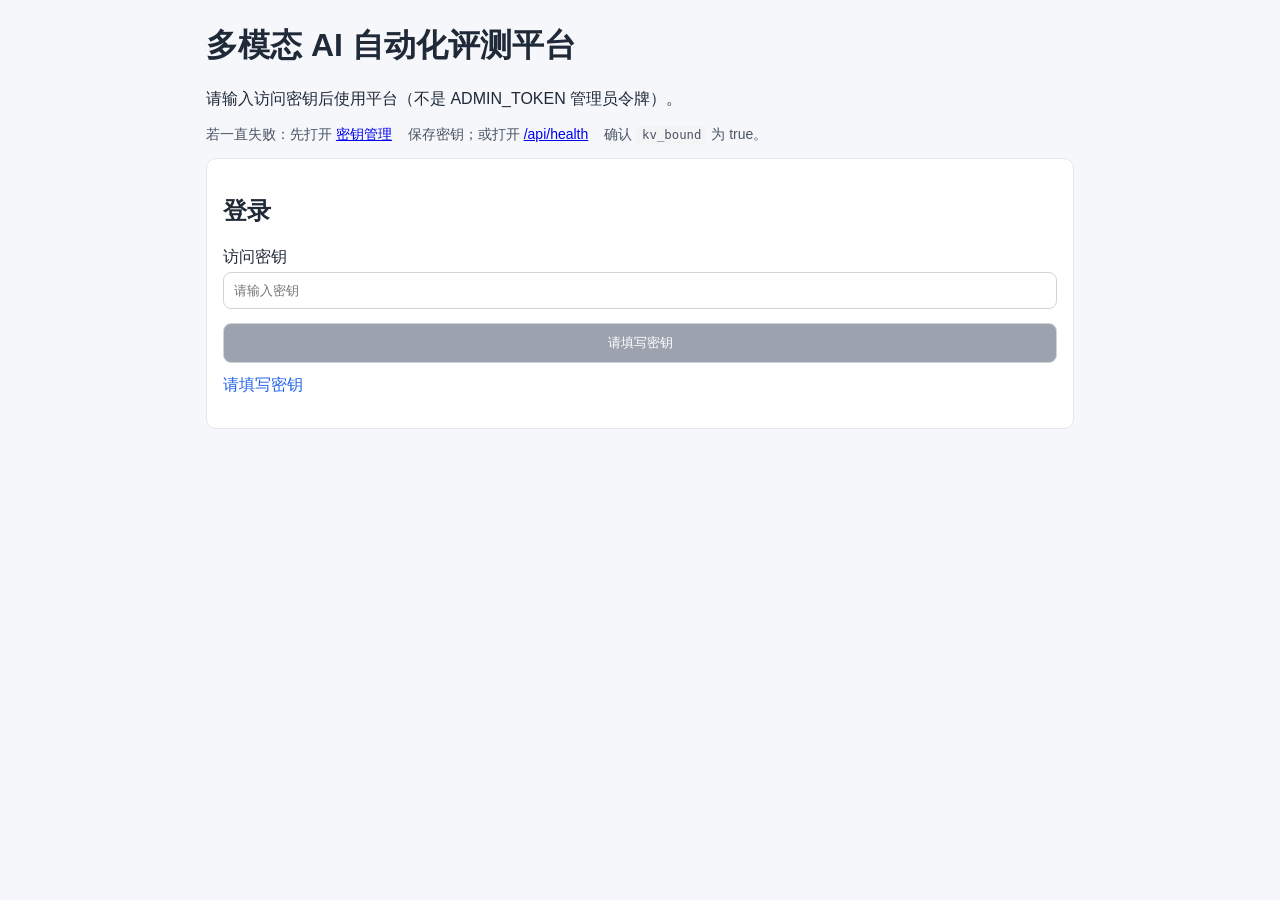
<file: index.html>
<!DOCTYPE html>
<html lang="zh-CN">
<head>
  <meta charset="UTF-8" />
  <meta name="viewport" content="width=device-width, initial-scale=1.0" />
  <title>评测平台登录</title>
  <link rel="stylesheet" href="./css/style.css" />
</head>
<body>
  <main class="container">
    <h1>多模态 AI 自动化评测平台</h1>
    <p>请输入访问密钥后使用平台（不是 ADMIN_TOKEN 管理员令牌）。</p>
    <p class="hint">
      若一直失败：先打开 <a href="/key-admin.html">密钥管理</a> 保存密钥；或打开
      <a href="/api/health" target="_blank" rel="noreferrer">/api/health</a> 确认 <code>kv_bound</code> 为 true。
    </p>

    <section class="card">
      <h2>登录</h2>
      <label>访问密钥
        <input id="accessKey" type="password" placeholder="请输入密钥" />
      </label>
      <button id="loginBtn" type="button" disabled>请填写密钥</button>
      <p id="statusText"></p>
    </section>
  </main>

  <script src="./js/login.js?v=3"></script>
</body>
</html>
</file>
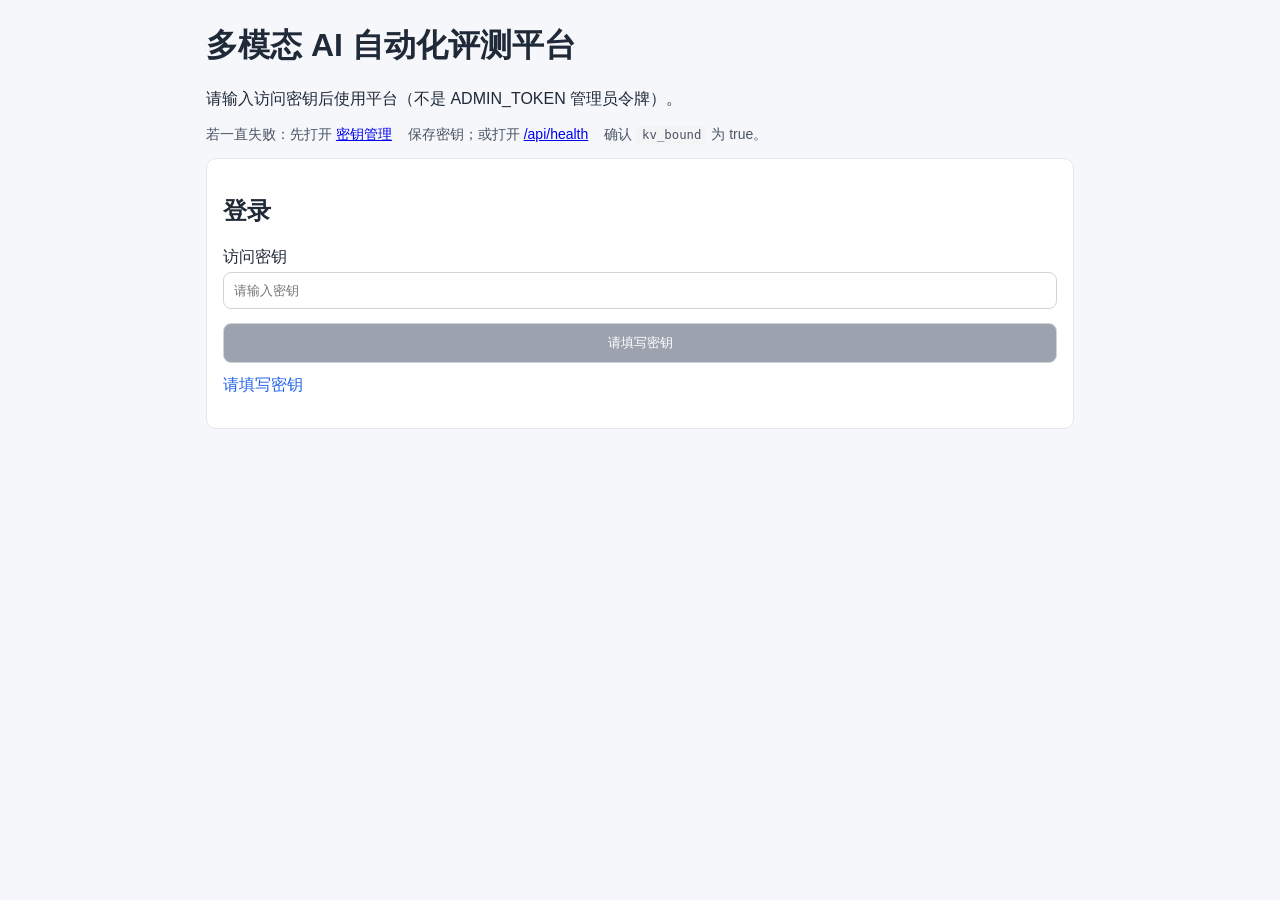
<file: history.html>
<!DOCTYPE html>
<html lang="zh-CN">
<head>
  <meta charset="UTF-8" />
  <meta name="viewport" content="width=device-width, initial-scale=1.0" />
  <title>历史评测记录</title>
  <link rel="stylesheet" href="./css/style.css" />
  <style>
    .history-item {
      border: 1px solid #e5e7eb;
      border-radius: 8px;
      padding: 14px 16px;
      margin-bottom: 14px;
      background: #fff;
    }
    .history-item h3 {
      margin: 0 0 6px;
      font-size: 1rem;
      display: flex;
      justify-content: space-between;
      gap: 8px;
      flex-wrap: wrap;
    }
    .history-meta {
      color: #6b7280;
      font-size: 0.85rem;
      margin-bottom: 10px;
    }
    .history-meta span { margin-right: 12px; }
    .dim-chip {
      display: inline-block;
      padding: 3px 8px;
      margin: 2px 4px 2px 0;
      border-radius: 999px;
      background: #eef2ff;
      color: #3730a3;
      font-size: 0.8rem;
      cursor: default;
    }
    .dim-list {
      margin: 6px 0 10px;
      padding-left: 0;
      list-style: none;
    }
    .dim-list li {
      padding: 6px 10px;
      background: #f9fafb;
      border: 1px solid #e5e7eb;
      border-radius: 6px;
      margin-bottom: 4px;
      font-size: 0.85rem;
    }
    .dim-list li strong { color: #111827; margin-right: 6px; }
    .dim-list li .criteria { color: #4b5563; }
    .dim-list li .avg { float: right; color: #2563eb; font-weight: 600; }
    .actions { display: flex; gap: 8px; flex-wrap: wrap; }
    .btn-view, .btn-del {
      padding: 6px 12px;
      border-radius: 6px;
      border: none;
      cursor: pointer;
      font-size: 0.85rem;
    }
    .btn-view { background: #2563eb; color: #fff; }
    .btn-view:hover { background: #1d4ed8; }
    .btn-del { background: #fee2e2; color: #b91c1c; }
    .btn-del:hover { background: #fecaca; }
    .btn-clear { background: #f3f4f6; color: #374151; }
    .btn-clear:hover { background: #e5e7eb; }
    .toolbar {
      display: flex;
      justify-content: space-between;
      align-items: center;
      margin-bottom: 12px;
    }
    .empty {
      text-align: center;
      padding: 40px 20px;
      color: #6b7280;
    }
    details summary {
      cursor: pointer;
      font-size: 0.85rem;
      color: #6b7280;
      margin-bottom: 4px;
    }
  </style>
</head>
<body>
  <main class="container">
    <h1>历史评测记录</h1>
    <div class="toolbar">
      <a href="./app.html">← 返回评测页</a>
      <button id="clearAllBtn" class="btn-del btn-clear">清空全部历史</button>
    </div>
    <div id="historyList"></div>
  </main>

  <script src="./js/auth.js"></script>
  <script>
    window.Auth.requireAuth("/index.html");

    const KEY = "eval_history";
    const listEl = document.getElementById("historyList");
    const clearAllBtn = document.getElementById("clearAllBtn");

    function escapeHtml(s) {
      return String(s == null ? "" : s)
        .replace(/&/g, "&amp;")
        .replace(/</g, "&lt;")
        .replace(/>/g, "&gt;")
        .replace(/"/g, "&quot;")
        .replace(/'/g, "&#39;");
    }

    function formatTime(iso) {
      if (!iso) return "";
      try { return new Date(iso).toLocaleString(); } catch (_e) { return iso; }
    }

    function loadHistory() {
      try {
        return JSON.parse(localStorage.getItem(KEY) || "[]");
      } catch (_e) {
        return [];
      }
    }

    function saveHistory(list) {
      localStorage.setItem(KEY, JSON.stringify(list));
    }

    function render() {
      const items = loadHistory();
      if (!items.length) {
        listEl.innerHTML = `<div class="empty">目前没有历史数据。返回 <a href="./app.html">评测页</a> 开始吧。</div>`;
        return;
      }

      listEl.innerHTML = items.map((x, idx) => {
        const avg = x.avg_score == null ? "—" : x.avg_score;
        const dims = Array.isArray(x.dimensions) ? x.dimensions : [];
        const avgByDim = x.avg_by_dimension || {};

        const dimList = dims.length
          ? `<ul class="dim-list">
              ${dims.map((d) => {
                const a = avgByDim[d.name];
                const aText = a == null ? "—" : a;
                return `<li>
                  <span class="avg">平均 ${escapeHtml(aText)}</span>
                  <strong>${escapeHtml(d.name)}</strong>
                  <span class="criteria">${escapeHtml(d.criteria || "（未填写评分标准）")}</span>
                </li>`;
              }).join("")}
            </ul>`
          : `<div class="history-meta">（该记录无维度信息）</div>`;

        const id = x.id || `legacy_${idx}`;
        return `
          <div class="history-item" data-id="${escapeHtml(id)}">
            <h3>
              <span>${escapeHtml(x.task_type || "—")} · ${escapeHtml(x.model_name || "—")}</span>
              <span style="color:#2563eb;">综合平均：${escapeHtml(avg)}</span>
            </h3>
            <div class="history-meta">
              <span>时间：${escapeHtml(formatTime(x.created_at))}</span>
              <span>样本数：${escapeHtml(x.report?.total_items ?? "—")}</span>
              <span>维度数：${escapeHtml(dims.length)}</span>
            </div>
            <details ${idx === 0 ? "open" : ""}>
              <summary>查看维度与评分标准</summary>
              ${dimList}
            </details>
            <div class="actions" style="margin-top:10px;">
              ${x.id && x.report ? `<button class="btn-view" data-act="view" data-id="${escapeHtml(id)}">查看报告</button>` : ""}
              <button class="btn-del" data-act="del" data-id="${escapeHtml(id)}">删除</button>
            </div>
          </div>
        `;
      }).join("");
    }

    listEl.addEventListener("click", (e) => {
      const btn = e.target.closest("button[data-act]");
      if (!btn) return;
      const act = btn.getAttribute("data-act");
      const id = btn.getAttribute("data-id");
      if (act === "view") {
        window.location.href = `./report.html?id=${encodeURIComponent(id)}`;
      } else if (act === "del") {
        if (!confirm("确认删除这条历史记录？")) return;
        const items = loadHistory().filter((x, idx) => (x.id || `legacy_${idx}`) !== id);
        saveHistory(items);
        render();
      }
    });

    clearAllBtn.addEventListener("click", () => {
      if (!confirm("将清空所有历史记录，确认继续？")) return;
      saveHistory([]);
      render();
    });

    render();
  </script>
</body>
</html>
</file>
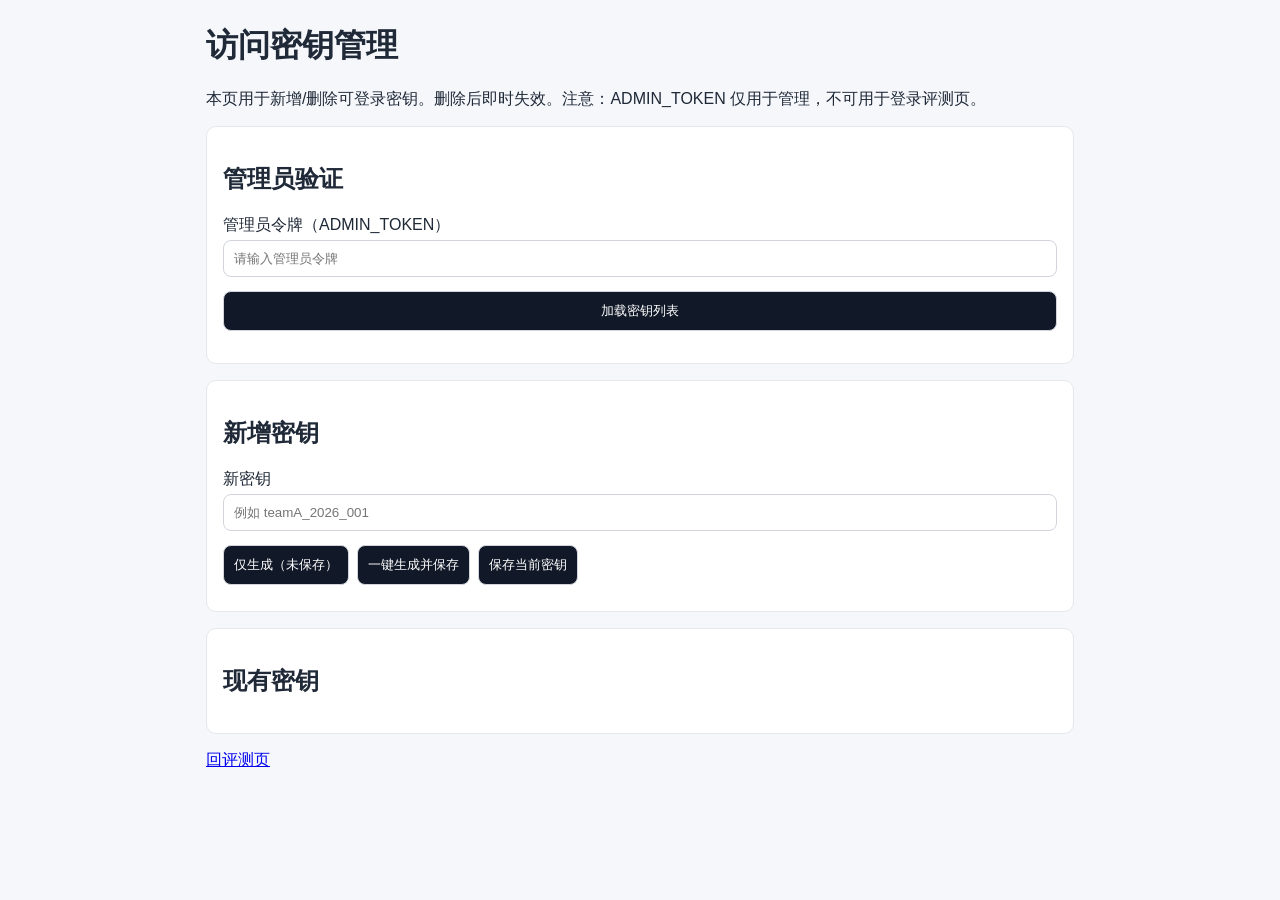
<file: key-admin.html>
<!DOCTYPE html>
<html lang="zh-CN">
<head>
  <meta charset="UTF-8" />
  <meta name="viewport" content="width=device-width, initial-scale=1.0" />
  <title>密钥管理</title>
  <link rel="stylesheet" href="./css/style.css" />
</head>
<body>
  <main class="container">
    <h1>访问密钥管理</h1>
    <p>本页用于新增/删除可登录密钥。删除后即时失效。注意：ADMIN_TOKEN 仅用于管理，不可用于登录评测页。</p>

    <section class="card">
      <h2>管理员验证</h2>
      <label>管理员令牌（ADMIN_TOKEN）
        <input id="adminToken" type="password" placeholder="请输入管理员令牌" />
      </label>
      <button id="loadKeysBtn" type="button">加载密钥列表</button>
      <p id="statusText"></p>
    </section>

    <section class="card">
      <h2>新增密钥</h2>
      <label>新密钥
        <input id="newKey" type="text" placeholder="例如 teamA_2026_001" />
      </label>
      <div class="row">
        <button id="genKeyBtn" type="button">仅生成（未保存）</button>
        <button id="genSaveBtn" type="button">一键生成并保存</button>
        <button id="addKeyBtn" type="button">保存当前密钥</button>
      </div>
    </section>

    <section class="card">
      <h2>现有密钥</h2>
      <div id="keysList"></div>
    </section>

    <a href="./app.html">回评测页</a>
  </main>

  <script src="./js/key-admin.js"></script>
</body>
</html>
</file>
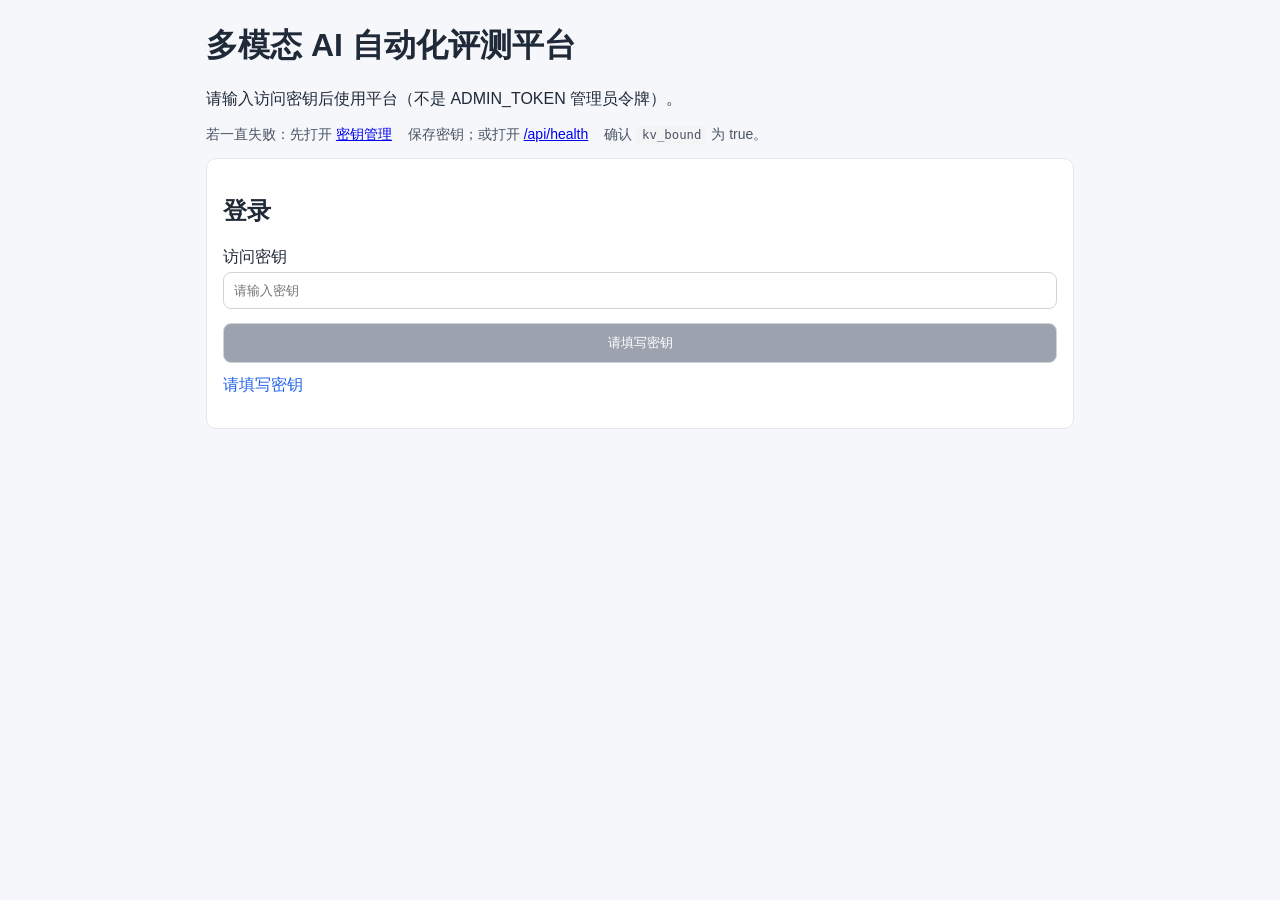
<file: report.html>
<!DOCTYPE html>
<html lang="zh-CN">
<head>
  <meta charset="UTF-8" />
  <meta name="viewport" content="width=device-width, initial-scale=1.0" />
  <title>评测报告</title>
  <link rel="stylesheet" href="./css/style.css" />
  <style>
    .summary-grid {
      display: grid;
      grid-template-columns: repeat(auto-fit, minmax(160px, 1fr));
      gap: 10px;
      margin-bottom: 12px;
    }
    .summary-cell {
      background: #f3f4f6;
      border-radius: 8px;
      padding: 10px 12px;
    }
    .summary-cell .k { font-size: 0.78rem; color: #6b7280; }
    .summary-cell .v { font-size: 1.25rem; font-weight: 600; color: #111827; }
    .summary-cell .v.bad { color: #dc2626; }
    .summary-cell .v.low { color: #d97706; }
    .summary-cell .v.ok { color: #059669; }

    table.eval-table {
      width: 100%;
      border-collapse: collapse;
      font-size: 0.9rem;
    }
    table.eval-table th, table.eval-table td {
      border: 1px solid #e5e7eb;
      padding: 8px 10px;
      vertical-align: top;
      text-align: left;
    }
    table.eval-table th {
      background: #f9fafb;
      font-weight: 600;
      width: 140px;
    }
    table.eval-table td.score { width: 72px; text-align: center; font-weight: 600; }
    .score.bad { color: #dc2626; background: #fee2e2; }
    .score.low { color: #d97706; background: #fef3c7; }
    .score.ok { color: #059669; background: #d1fae5; }
    .score.missing { color: #6b7280; background: #f3f4f6; font-style: italic; }
    .item-title {
      font-weight: 600;
      color: #111827;
      margin-bottom: 6px;
      word-break: break-all;
    }
    .err { color: #b91c1c; font-size: 0.85rem; }
    .subtle { color: #6b7280; font-size: 0.85rem; }
    .meta-list { margin: 0; padding: 0; list-style: none; }
    .meta-list li { padding: 4px 0; border-bottom: 1px dashed #e5e7eb; font-size: 0.9rem; }
    .meta-list li:last-child { border-bottom: none; }
    .meta-list .label { display: inline-block; width: 100px; color: #6b7280; }
    .dim-card {
      background: #f9fafb;
      border: 1px solid #e5e7eb;
      border-radius: 6px;
      padding: 8px 10px;
      margin-top: 6px;
    }
    .dim-card strong { color: #111827; }
    .dim-card .criteria { color: #374151; font-size: 0.88rem; margin-top: 2px; }
    details.raw { margin-top: 16px; }
    details.raw pre { background: #f3f4f6; padding: 10px; border-radius: 6px; }
    .row-actions { display: flex; gap: 8px; flex-wrap: wrap; }
    .row-actions button { width: auto; }
  </style>
</head>
<body>
  <main class="container">
    <h1>本次评测报告</h1>
    <div class="card" id="metaCard"></div>
    <div class="card" id="summaryCard"></div>
    <div id="itemsContainer"></div>

    <div class="card">
      <div class="row-actions">
        <button id="backEditBtn" type="button" style="background:#f59e0b; color:#fff;">← 返回上一步（修改后重评）</button>
        <button id="downloadJsonBtn" type="button">下载 JSON 报告</button>
        <button id="downloadCsvBtn" type="button">下载 CSV（按维度展开）</button>
        <a href="./app.html" style="align-self:center;">直接回评测页（不带原内容）</a>
        <a href="./history.html" style="align-self:center;">历史记录</a>
      </div>
      <p class="subtle" style="margin-top:6px;">
        点击「返回上一步」将带回原来的<strong>任务类型 / 模型 / API 配置 / 评测维度 / 评分标准 / 提示词</strong>；
        受浏览器安全限制，<strong>上传的媒体 / 数据文件需要重新选择</strong>，随后即可调整后重新评测。
      </p>
      <details class="raw">
        <summary class="subtle">查看原始 JSON</summary>
        <pre id="reportJson"></pre>
      </details>
    </div>
  </main>

  <script src="./js/auth.js"></script>
  <script>
    window.Auth.requireAuth("/index.html");

    function loadReport() {
      const params = new URLSearchParams(window.location.search);
      const id = params.get("id");
      if (id) {
        const hist = JSON.parse(localStorage.getItem("eval_history") || "[]");
        const hit = hist.find((x) => x.id === id);
        if (hit && hit.report) return hit.report;
      }
      return JSON.parse(localStorage.getItem("latest_eval_report") || "{}");
    }
    const report = loadReport();
    const rawEl = document.getElementById("reportJson");
    rawEl.textContent = JSON.stringify(report, null, 2);

    function formatTime(iso) {
      if (!iso) return "";
      try {
        const d = new Date(iso);
        return d.toLocaleString();
      } catch (_e) { return iso; }
    }

    function renderMeta() {
      const card = document.getElementById("metaCard");
      const dims = report.dimensions || [];
      const dimBlocks = dims.length
        ? dims.map((d) => `<div class="dim-card"><strong>${escapeHtml(d.name)}</strong><div class="criteria">${escapeHtml(d.criteria || "（未填写评分标准）")}</div></div>`).join("")
        : `<span class="subtle">（未记录维度信息）</span>`;
      card.innerHTML = `
        <h2 style="margin:0 0 8px; font-size:1.05rem;">本次评测信息</h2>
        <ul class="meta-list">
          <li><span class="label">评测时间</span>${escapeHtml(formatTime(report.created_at))}</li>
          <li><span class="label">任务类型</span>${escapeHtml(report.task_type || "—")}</li>
          <li><span class="label">模型名称</span>${escapeHtml(report.model_name || "—")}</li>
          <li><span class="label">运行 ID</span><code>${escapeHtml(report.run_id || "—")}</code></li>
        </ul>
        <div style="margin-top:10px;">
          <div class="subtle" style="margin-bottom:4px;">评测维度与评分标准：</div>
          ${dimBlocks}
        </div>
      `;
    }

    function scoreClass(s) {
      if (s === null || s === undefined || Number.isNaN(Number(s))) return "missing";
      const n = Number(s);
      if (n <= 3) return "bad";
      if (n <= 6) return "low";
      return "ok";
    }
    function formatScore(s) {
      if (s === null || s === undefined || s === "") return "—";
      return String(s);
    }

    function renderSummary() {
      const card = document.getElementById("summaryCard");
      const dims = report.dimensions || [];
      const avgByDim = report.avg_by_dimension || {};
      const total = report.total_items ?? 0;
      const overall = report.avg_score;
      const overallClass = scoreClass(overall);
      const dimCells = dims.map((d) => {
        const v = avgByDim[d.name];
        const cls = scoreClass(v);
        return `<div class="summary-cell"><div class="k">${d.name}</div><div class="v ${cls}">${formatScore(v)}</div></div>`;
      }).join("");
      card.innerHTML = `
        <div class="summary-grid">
          <div class="summary-cell"><div class="k">样本数</div><div class="v">${total}</div></div>
          <div class="summary-cell"><div class="k">综合平均</div><div class="v ${overallClass}">${formatScore(overall)}</div></div>
          ${dimCells}
        </div>
        <p class="subtle">分数说明：<span class="score bad">0–3</span> 严重问题　<span class="score low">4–6</span> 存在缺陷　<span class="score ok">7–10</span> 表现良好　「—」表示模型没有返回该维度分数（通常是没看到媒体 / 返回格式异常）。</p>
      `;
    }

    function renderItems() {
      const container = document.getElementById("itemsContainer");
      const items = report.items || [];
      if (!items.length) {
        container.innerHTML = `<div class="card"><p class="subtle">没有评测结果。</p></div>`;
        return;
      }
      container.innerHTML = items.map((it, idx) => {
        const rows = (it.dimensions || []).map((d) => {
          const s = d.score;
          const cls = scoreClass(s);
          const err = d.error ? `<div class="err">请求出错：${d.error}</div>` : "";
          const problems = d.problems || (s === null ? "（模型未返回分数，可能未看到媒体或回包非 JSON）" : "—");
          const comment = d.comment || "";
          return `
            <tr>
              <th>${d.dimension}<div class="subtle">${d.criteria || ""}</div></th>
              <td class="score ${cls}">${formatScore(s)}</td>
              <td>
                <div><strong>问题点：</strong>${escapeHtml(problems)}</div>
                ${comment ? `<div class="subtle" style="margin-top:4px;"><strong>总评：</strong>${escapeHtml(comment)}</div>` : ""}
                ${err}
              </td>
            </tr>`;
        }).join("");
        return `
          <div class="card">
            <div class="item-title">#${idx + 1}　${it.input_id || ""}</div>
            <table class="eval-table">
              <thead><tr><th>维度</th><th class="score">分数</th><th>问题 / 总评</th></tr></thead>
              <tbody>${rows}</tbody>
            </table>
          </div>
        `;
      }).join("");
    }

    function escapeHtml(s) {
      return String(s || "").replace(/[&<>"']/g, (c) => ({"&":"&amp;","<":"&lt;",">":"&gt;","\"":"&quot;","'":"&#39;"}[c]));
    }

    function buildCsv() {
      const dims = (report.dimensions || []).map((d) => d.name);
      const headers = ["input_id", ...dims.flatMap((d) => [`${d}_score`, `${d}_problems`])];
      const lines = [headers.join(",")];
      for (const it of (report.items || [])) {
        const cells = [it.input_id || ""];
        const dimMap = {};
        (it.dimensions || []).forEach((d) => { dimMap[d.dimension] = d; });
        for (const name of dims) {
          const d = dimMap[name];
          cells.push(d && d.score !== null && d.score !== undefined ? String(d.score) : "");
          cells.push(d?.problems || "");
        }
        lines.push(cells.map(csvEscape).join(","));
      }
      return "\uFEFF" + lines.join("\n");
    }
    function csvEscape(s) {
      const v = String(s ?? "");
      if (/[",\n]/.test(v)) return `"${v.replace(/"/g, '""')}"`;
      return v;
    }

    document.getElementById("backEditBtn").addEventListener("click", () => {
      window.location.href = "./app.html?restore=1";
    });

    document.getElementById("downloadJsonBtn").addEventListener("click", () => {
      const blob = new Blob([JSON.stringify(report, null, 2)], { type: "application/json" });
      const url = URL.createObjectURL(blob);
      const a = document.createElement("a"); a.href = url; a.download = "eval-report.json"; a.click();
      URL.revokeObjectURL(url);
    });
    document.getElementById("downloadCsvBtn").addEventListener("click", () => {
      const blob = new Blob([buildCsv()], { type: "text/csv;charset=utf-8" });
      const url = URL.createObjectURL(blob);
      const a = document.createElement("a"); a.href = url; a.download = "eval-report.csv"; a.click();
      URL.revokeObjectURL(url);
    });

    renderMeta();
    renderSummary();
    renderItems();
  </script>
</body>
</html>
</file>
<file: css/style.css>
* {
  box-sizing: border-box;
}

body {
  margin: 0;
  font-family: "Segoe UI", Arial, sans-serif;
  background: #f5f7fb;
  color: #1f2937;
}

.container {
  max-width: 900px;
  margin: 24px auto;
  padding: 0 16px 24px;
}

.card {
  background: #fff;
  border-radius: 10px;
  padding: 16px;
  margin-bottom: 16px;
  border: 1px solid #e5e7eb;
}

label {
  display: block;
  margin-bottom: 10px;
}

input,
select,
textarea,
button {
  width: 100%;
  padding: 10px;
  border: 1px solid #d1d5db;
  border-radius: 8px;
  margin-top: 4px;
}

button {
  background: #111827;
  color: white;
  cursor: pointer;
}

button:disabled {
  background: #9ca3af;
  cursor: not-allowed;
}

.row {
  display: flex;
  gap: 8px;
  margin-bottom: 10px;
}

.row button {
  width: auto;
}

.dimension-row {
  display: flex;
  flex-direction: column;
  gap: 8px;
  margin-bottom: 16px;
  padding-bottom: 12px;
  border-bottom: 1px solid #e5e7eb;
}

.dimension-row .dim-fields {
  display: grid;
  grid-template-columns: 1fr 2fr auto;
  gap: 8px;
  align-items: start;
}

.dimension-row .dim-fields button {
  width: auto;
  margin-top: 22px;
}

.dimension-row .dim-prompt-label {
  font-size: 0.9rem;
  color: #374151;
}

.dimension-row .dim-prompt {
  width: 100%;
  min-height: 72px;
  margin-top: 4px;
  font-family: inherit;
}

#statusText {
  margin-top: 12px;
  color: #2563eb;
}

.media-preview {
  margin-top: 10px;
}

.media-preview-info {
  font-size: 0.88rem;
  color: #4b5563;
  margin: 6px 0;
}

.media-preview-grid {
  display: grid;
  grid-template-columns: repeat(auto-fill, minmax(140px, 1fr));
  gap: 10px;
  margin-top: 4px;
}

.media-preview-cell {
  border: 1px solid #e5e7eb;
  border-radius: 8px;
  padding: 6px;
  background: #f9fafb;
}

.media-preview-cell img,
.media-preview-cell video {
  width: 100%;
  height: 100px;
  object-fit: cover;
  border-radius: 6px;
  display: block;
}

.media-preview-caption {
  font-size: 0.75rem;
  color: #374151;
  margin-top: 4px;
  word-break: break-all;
}

code {
  background: #eef2ff;
  padding: 1px 4px;
  border-radius: 4px;
  font-size: 0.88em;
}

pre {
  white-space: pre-wrap;
  word-break: break-word;
}

a {
  display: inline-block;
  margin-right: 12px;
}

.hint {
  font-size: 14px;
  color: #4b5563;
  margin-top: 8px;
}

.hint code {
  background: #f3f4f6;
  padding: 2px 6px;
  border-radius: 4px;
}
</file>
